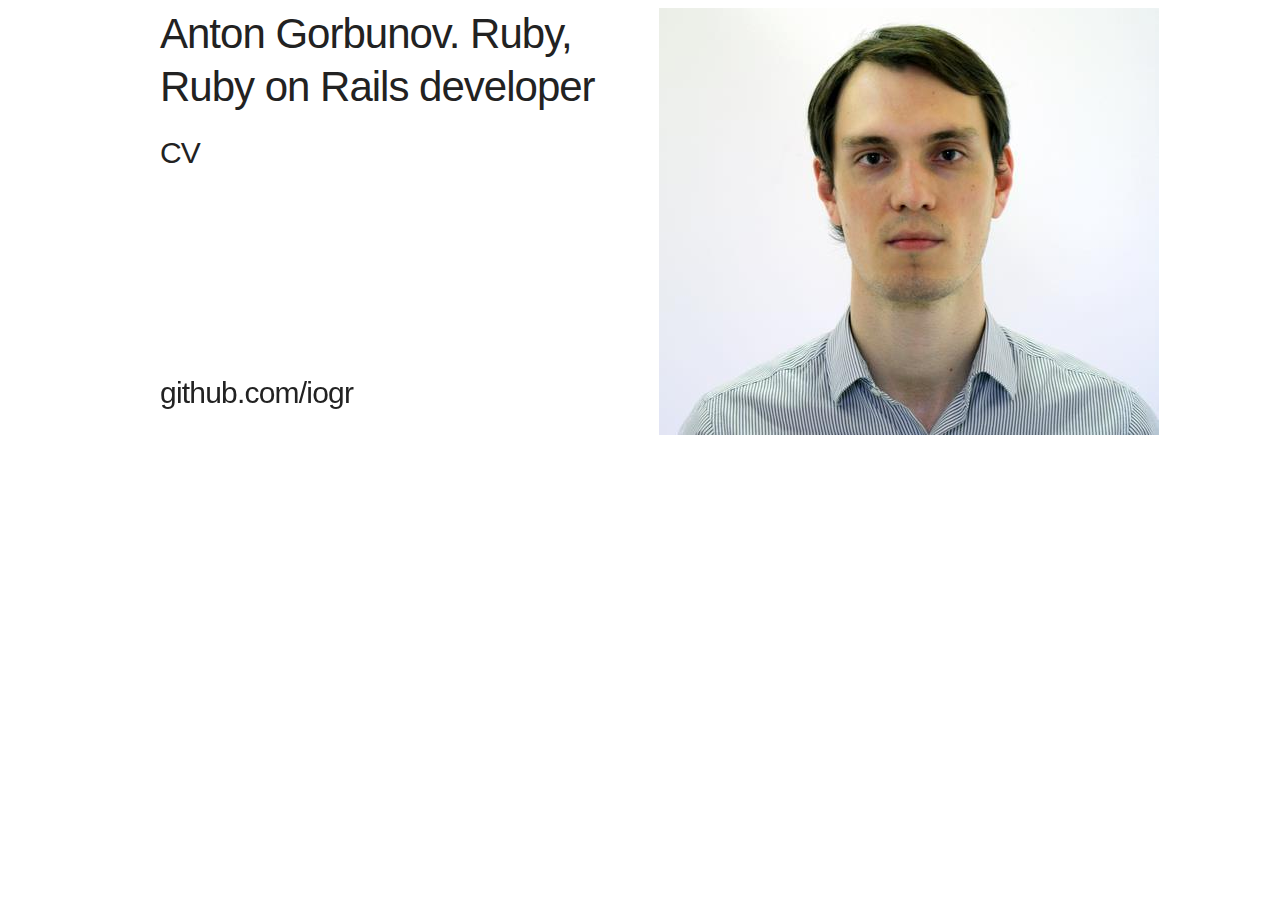
<file: index.html>
<!DOCTYPE html>
<html lang="ru">
<head>
  <meta charset="UTF-8">
  <title>Anton Gorbunov</title>
  <link href="css/skeleton.css" rel="stylesheet">
</head>
<body>
<div class="container">
  <div class="row">
    <div class="one-half column">
      <h2><b>Anton Gorbunov.</b>
        Ruby, Ruby on Rails developer</h2>
      <h4><a class="github-link" href="https://github.com/iogr">github.com/iogr</a>
        <b><a class="cv-link" href="cv">CV</a></b></h4>
    </div>
    <div class="one-half column">
      <a href="cv"><img src="images/iogr.jpg"></a>
    </div>
  </div>
</div>
</body>
</html>
</file>
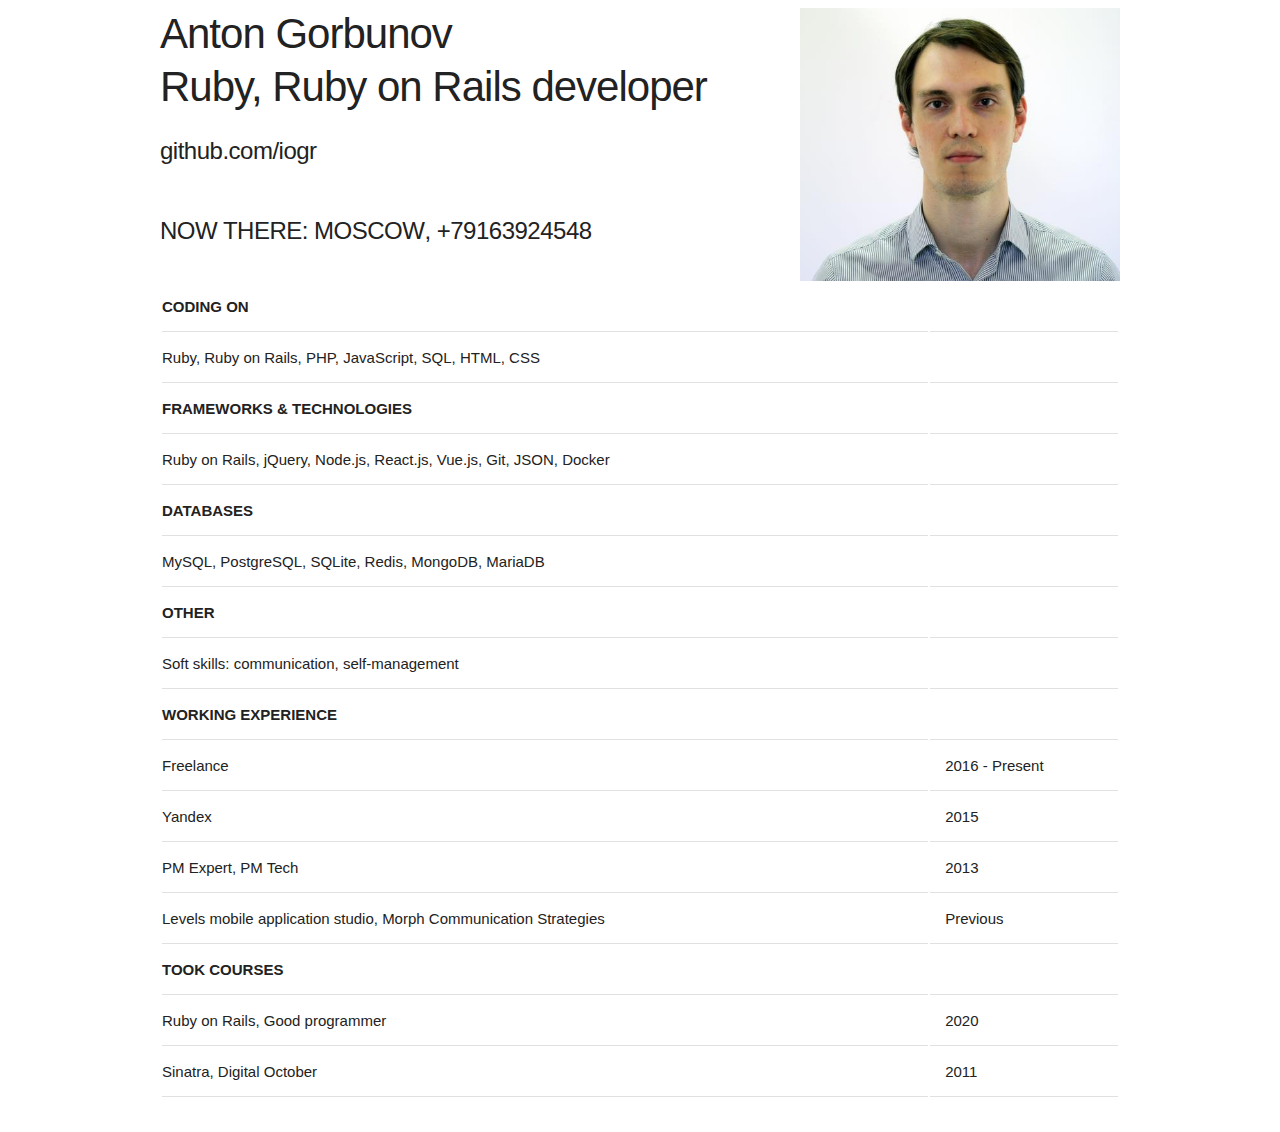
<file: cv.html>
<!DOCTYPE html>
<html lang="ru">
<head>
  <meta charset="UTF-8">
  <title>Resume Anton Gorbunov</title>
  <link href="css/skeleton.css" rel="stylesheet">
</head>
<body>

<div class="container">
  <img class="cv_image" src="images/iogr.jpg">
  <div class="row">
    <h2><b>Anton Gorbunov</b>
      <br>
      Ruby, Ruby on Rails developer</h2>
    <h5><a class="cv-link" href="https://github.com/iogr">github.com/iogr</a></h5>
    <br>
    <h5>NOW THERE: <b>MOSCOW</b>,
      <b><a href="tel:+79163924548">+79163924548</a></b></h5>
    <table class="u-full-width">
      <thead>
      <tr>
        <th>CODING ON</th>
        <th></th>
      </tr>
      </thead>
      <tbody>
      <tr>
        <td>Ruby, Ruby on Rails, PHP, JavaScript, SQL, HTML, CSS</td>
        <td></td>
      </tr>

      <thead>
      <tr>
        <th>FRAMEWORKS & TECHNOLOGIES</th>
        <th></th>
      </tr>
      </thead>

      <tr>
        <td>Ruby on Rails, jQuery, Node.js, React.js, Vue.js, Git, JSON, Docker</td>
        <td></td>
      </tr>

      <thead>
      <tr>
        <th>DATABASES</th>
        <th></th>
      </tr>
      </thead>

      <tr>
        <td>MySQL, PostgreSQL, SQLite, Redis, MongoDB, MariaDB</td>
        <td></td>
      </tr>

      <thead>
      <tr>
        <th>OTHER</th>
        <th></th>
      </tr>
      </thead>

      <tr>
        <td>Soft skills: communication, self-management</td>
        <td></td>
      </tr>

      <thead>
      <tr>
        <th>WORKING EXPERIENCE</th>
        <th></th>
      </tr>
      </thead>

      <tr>
        <td>Freelance</td>
        <td>2016 - Present</td>
      </tr>

      <tr>
        <td>Yandex</td>
        <td>2015</td>
      </tr>

      <tr>
        <td>PM Expert, PM Tech</td>
        <td>2013</td>
      </tr>

      <tr>
        <td>Levels mobile application studio, Morph Communication Strategies</td>
        <td>Previous</td>
      </tr>

      <thead>
      <tr>
        <th>TOOK COURSES</th>
        <th></th>
      </tr>
      </thead>

      <tr>
        <td>Ruby on Rails, Good programmer</td>
        <td>2020</td>
      </tr>

      <tr>
        <td>Sinatra, Digital October</td>
        <td>2011</td>
      </tr>

      </tbody>
    </table>

  </div>
</div>

</body>
</html>
</file>
<file: css/skeleton.css>
/*
* Skeleton V2.0.4
* Copyright 2014, Dave Gamache
* www.getskeleton.com
* Free to use under the MIT license.
* http://www.opensource.org/licenses/mit-license.php
* 12/29/2014
*/


/* Table of contents
––––––––––––––––––––––––––––––––––––––––––––––––––
- Grid
- Base Styles
- Typography
- Links
- Buttons
- Forms
- Lists
- Code
- Tables
- Spacing
- Utilities
- Clearing
- Media Queries
*/


/* Grid
–––––––––––––––––––––––––––––––––––––––––––––––––– */
.container {
  position: relative;
  width: 100%;
  max-width: 960px;
  margin: 0 auto;
  padding: 0 20px;
  box-sizing: border-box; }
.column,
.columns {
  width: 100%;
  float: left;
  box-sizing: border-box; }

/* For devices larger than 400px */
@media (min-width: 400px) {
  .container {
    width: 85%;
    padding: 0; }
}

/* For devices larger than 550px */
@media (min-width: 550px) {
  .container {
    width: 80%; }
  .column,
  .columns {
    margin-left: 4%; }
  .column:first-child,
  .columns:first-child {
    margin-left: 0; }

  .one.column,
  .one.columns                    { width: 4.66666666667%; }
  .two.columns                    { width: 13.3333333333%; }
  .three.columns                  { width: 22%;            }
  .four.columns                   { width: 30.6666666667%; }
  .five.columns                   { width: 39.3333333333%; }
  .six.columns                    { width: 48%;            }
  .seven.columns                  { width: 56.6666666667%; }
  .eight.columns                  { width: 65.3333333333%; }
  .nine.columns                   { width: 74.0%;          }
  .ten.columns                    { width: 82.6666666667%; }
  .eleven.columns                 { width: 91.3333333333%; }
  .twelve.columns                 { width: 100%; margin-left: 0; }

  .one-third.column               { width: 30.6666666667%; }
  .two-thirds.column              { width: 65.3333333333%; }

  .one-half.column                { width: 48%; }

  /* Offsets */
  .offset-by-one.column,
  .offset-by-one.columns          { margin-left: 8.66666666667%; }
  .offset-by-two.column,
  .offset-by-two.columns          { margin-left: 17.3333333333%; }
  .offset-by-three.column,
  .offset-by-three.columns        { margin-left: 26%;            }
  .offset-by-four.column,
  .offset-by-four.columns         { margin-left: 34.6666666667%; }
  .offset-by-five.column,
  .offset-by-five.columns         { margin-left: 43.3333333333%; }
  .offset-by-six.column,
  .offset-by-six.columns          { margin-left: 52%;            }
  .offset-by-seven.column,
  .offset-by-seven.columns        { margin-left: 60.6666666667%; }
  .offset-by-eight.column,
  .offset-by-eight.columns        { margin-left: 69.3333333333%; }
  .offset-by-nine.column,
  .offset-by-nine.columns         { margin-left: 78.0%;          }
  .offset-by-ten.column,
  .offset-by-ten.columns          { margin-left: 86.6666666667%; }
  .offset-by-eleven.column,
  .offset-by-eleven.columns       { margin-left: 95.3333333333%; }

  .offset-by-one-third.column,
  .offset-by-one-third.columns    { margin-left: 34.6666666667%; }
  .offset-by-two-thirds.column,
  .offset-by-two-thirds.columns   { margin-left: 69.3333333333%; }

  .offset-by-one-half.column,
  .offset-by-one-half.columns     { margin-left: 52%; }

}


/* Base Styles
–––––––––––––––––––––––––––––––––––––––––––––––––– */
/* NOTE
html is set to 62.5% so that all the REM measurements throughout Skeleton
are based on 10px sizing. So basically 1.5rem = 15px :) */
html {
  font-size: 62.5%; }
body {
  font-size: 1.5em; /* currently ems cause chrome bug misinterpreting rems on body element */
  line-height: 1.6;
  font-weight: 400;
  font-family: 'Roboto', sans-serif;
  color: #222; }


/* Typography
–––––––––––––––––––––––––––––––––––––––––––––––––– */
h1, h2, h3, h4, h5, h6 {
  margin-top: 0;
  margin-bottom: 2rem;
  font-weight: 300; }
h1 { font-size: 4.0rem; line-height: 1.2;  letter-spacing: -.1rem;}
h2 { font-size: 3.6rem; line-height: 1.25; letter-spacing: -.1rem; }
h3 { font-size: 3.0rem; line-height: 1.3;  letter-spacing: -.1rem; }
h4 { font-size: 2.4rem; line-height: 1.35; letter-spacing: -.08rem; }
h5 { font-size: 1.8rem; line-height: 1.5;  letter-spacing: -.05rem; }
h6 { font-size: 1.5rem; line-height: 1.6;  letter-spacing: 0; }

/* Larger than phablet */
@media (min-width: 550px) {
  h1 { font-size: 5.0rem; }
  h2 { font-size: 4.2rem; }
  h3 { font-size: 3.6rem; }
  h4 { font-size: 3.0rem; }
  h5 { font-size: 2.4rem; }
  h6 { font-size: 1.5rem; }
}

p {
  margin-top: 0; }


/* Links
–––––––––––––––––––––––––––––––––––––––––––––––––– */
.github-link {
  color: #222;
  text-decoration-line: none;
  position: fixed;
  margin-top: 24rem; }
.github-link:hover {
  color: #000;
  text-decoration-line: underline; }
a {
  color: #222;
  text-decoration-line: none; }
.cv-link {
  color: #222;
  text-decoration-line: none; }
.cv-link:hover {
  color: #000;
  text-decoration-line: underline; }
work-links {
  color: #222;
  text-decoration-line: none; }
.work-link:hover {
  color: #000;
  text-decoration-line: underline; }

/* Buttons
–––––––––––––––––––––––––––––––––––––––––––––––––– */
.button,
button,
input[type="submit"],
input[type="reset"],
input[type="button"] {
  display: inline-block;
  height: 38px;
  padding: 0 30px;
  color: #555;
  text-align: center;
  font-size: 11px;
  font-weight: 600;
  line-height: 38px;
  letter-spacing: .1rem;
  text-transform: uppercase;
  text-decoration: none;
  white-space: nowrap;
  background-color: transparent;
  border-radius: 4px;
  border: 1px solid #bbb;
  cursor: pointer;
  box-sizing: border-box; }
.button:hover,
button:hover,
input[type="submit"]:hover,
input[type="reset"]:hover,
input[type="button"]:hover,
.button:focus,
button:focus,
input[type="submit"]:focus,
input[type="reset"]:focus,
input[type="button"]:focus {
  color: #333;
  border-color: #888;
  outline: 0; }
.button.button-primary,
button.button-primary,
input[type="submit"].button-primary,
input[type="reset"].button-primary,
input[type="button"].button-primary {
  color: #FFF;
  background-color: #33C3F0;
  border-color: #33C3F0; }
.button.button-primary:hover,
button.button-primary:hover,
input[type="submit"].button-primary:hover,
input[type="reset"].button-primary:hover,
input[type="button"].button-primary:hover,
.button.button-primary:focus,
button.button-primary:focus,
input[type="submit"].button-primary:focus,
input[type="reset"].button-primary:focus,
input[type="button"].button-primary:focus {
  color: #FFF;
  background-color: #1EAEDB;
  border-color: #1EAEDB; }


/* Forms
–––––––––––––––––––––––––––––––––––––––––––––––––– */
input[type="email"],
input[type="number"],
input[type="search"],
input[type="text"],
input[type="tel"],
input[type="url"],
input[type="password"],
textarea,
select {
  height: 38px;
  padding: 6px 10px; /* The 6px vertically centers text on FF, ignored by Webkit */
  background-color: #fff;
  border: 1px solid #D1D1D1;
  border-radius: 4px;
  box-shadow: none;
  box-sizing: border-box; }
/* Removes awkward default styles on some inputs for iOS */
input[type="email"],
input[type="number"],
input[type="search"],
input[type="text"],
input[type="tel"],
input[type="url"],
input[type="password"],
textarea {
  -webkit-appearance: none;
     -moz-appearance: none;
          appearance: none; }
textarea {
  min-height: 65px;
  padding-top: 6px;
  padding-bottom: 6px; }
input[type="email"]:focus,
input[type="number"]:focus,
input[type="search"]:focus,
input[type="text"]:focus,
input[type="tel"]:focus,
input[type="url"]:focus,
input[type="password"]:focus,
textarea:focus,
select:focus {
  border: 1px solid #33C3F0;
  outline: 0; }
label,
legend {
  display: block;
  margin-bottom: .5rem;
  font-weight: 600; }
fieldset {
  padding: 0;
  border-width: 0; }
input[type="checkbox"],
input[type="radio"] {
  display: inline; }
label > .label-body {
  display: inline-block;
  margin-left: .5rem;
  font-weight: normal; }


/* Lists
–––––––––––––––––––––––––––––––––––––––––––––––––– */
ul {
  list-style: circle inside; }
ol {
  list-style: decimal inside; }
ol, ul {
  padding-left: 0;
  margin-top: 0; }
ul ul,
ul ol,
ol ol,
ol ul {
  margin: 1.5rem 0 1.5rem 3rem;
  font-size: 90%; }
li {
  margin-bottom: 1rem; }

/* Images
–––––––––––––––––––––––––––––––––––––––––––––––––– */

.cv_image {
  /*border: 1px solid #E1E1E1;*/
  /* margin: 2.5rem 12rem; */
  float: right;
  width: 320px;
  z-index: 1; }

/* Images
–––––––––––––––––––––––––––––––––––––––––––––––––– */

/*contacts {*/

/*}*/

/*.bottom-right {*/
/*  position: absolute;*/
/*  bottom: 8px;*/
/*  right: 16px;*/
/*}*/

/*.centered {*/
/*  z-index: 1000;*/
/*  position: absolute;*/
/*  right: 15%;*/
/*  !*transform: translate(-50%, -50%);*!*/
/*}*/

/* Code
–––––––––––––––––––––––––––––––––––––––––––––––––– */
code {
  padding: .2rem .5rem;
  margin: 0 .2rem;
  font-size: 90%;
  white-space: nowrap;
  background: #F1F1F1;
  border: 1px solid #E1E1E1;
  border-radius: 4px; }
pre > code {
  display: block;
  padding: 1rem 1.5rem;
  white-space: pre; }


/* Tables
–––––––––––––––––––––––––––––––––––––––––––––––––– */
th,
td {
  padding: 12px 15px;
  text-align: left;
  border-bottom: 1px solid #E1E1E1; }
th:first-child,
td:first-child {
  padding-left: 0; }
th:last-child,
td:last-child {
  padding-right: 0; }


/* Spacing
–––––––––––––––––––––––––––––––––––––––––––––––––– */
button,
.button {
  margin-bottom: 1rem; }
input,
textarea,
select,
fieldset {
  margin-bottom: 1.5rem; }
pre,
blockquote,
dl,
figure,
table,
p,
ul,
ol,
form {
  margin-bottom: 2.5rem; }


/* Utilities
–––––––––––––––––––––––––––––––––––––––––––––––––– */
.u-full-width {
  width: 100%;
  box-sizing: border-box; }
.u-max-full-width {
  max-width: 100%;
  box-sizing: border-box; }
.u-pull-right {
  float: right; }
.u-pull-left {
  float: left; }


/* Misc
–––––––––––––––––––––––––––––––––––––––––––––––––– */
hr {
  margin-top: 3rem;
  margin-bottom: 3.5rem;
  border-width: 0;
  border-top: 1px solid #E1E1E1; }


/* Clearing
–––––––––––––––––––––––––––––––––––––––––––––––––– */

/* Self Clearing Goodness */
.container:after,
.row:after,
.u-cf {
  content: "";
  display: table;
  clear: both; }


/* Media Queries
–––––––––––––––––––––––––––––––––––––––––––––––––– */
/*
Note: The best way to structure the use of media queries is to create the queries
near the relevant code. For example, if you wanted to change the styles for buttons
on small devices, paste the mobile query code up in the buttons section and style it
there.
*/


/* Larger than mobile */
@media (min-width: 400px) {}

/* Larger than phablet (also point when grid becomes active) */
@media (min-width: 550px) {}

/* Larger than tablet */
@media (min-width: 750px) {}

/* Larger than desktop */
@media (min-width: 1000px) {}

/* Larger than Desktop HD */
@media (min-width: 1200px) {}
</file>
